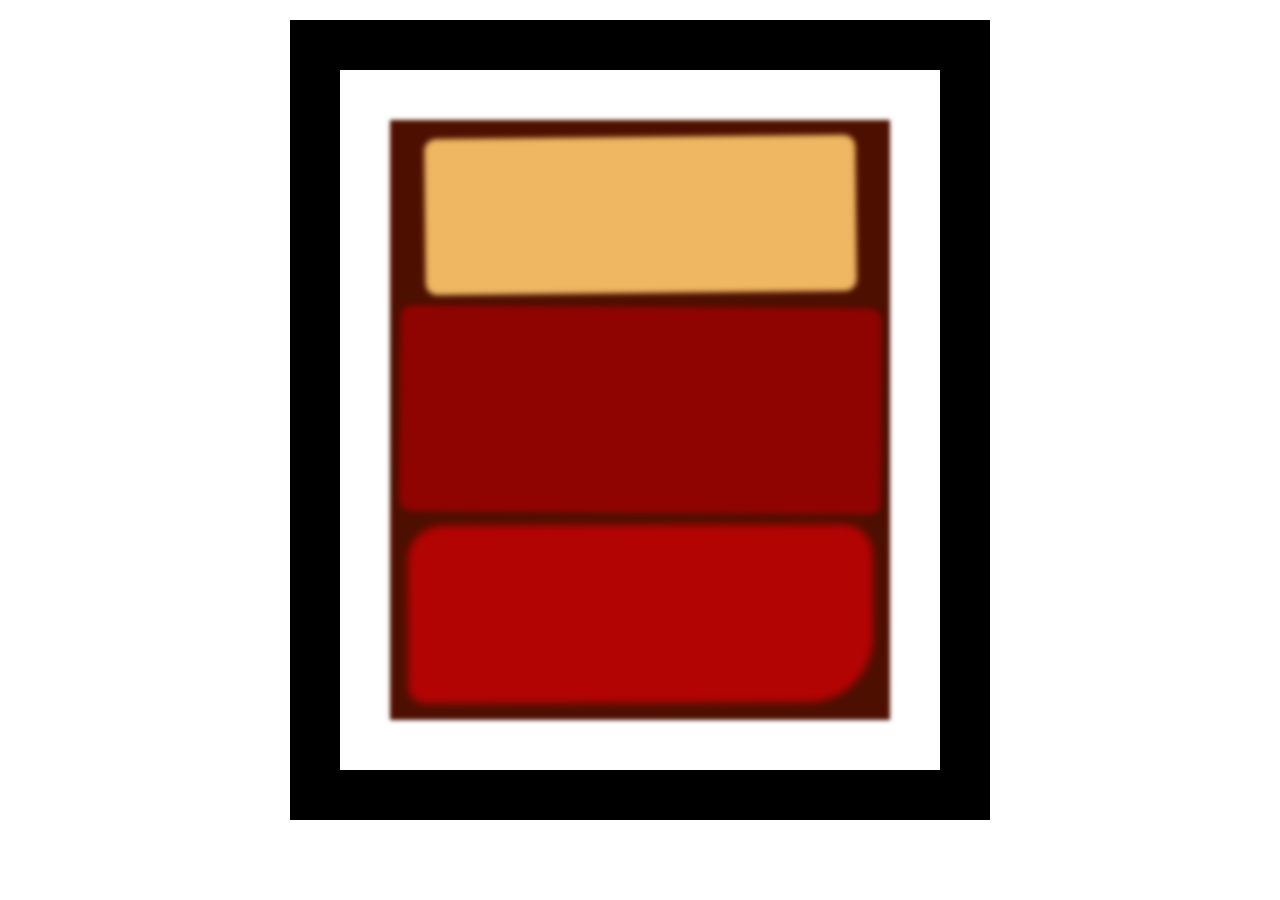
<file: 响应式网页设计/通过创作罗斯科绘画学习CSS盒子模型/index.html>
<!DOCTYPE html>
<html lang="en">
  <head>
    <meta charset="UTF-8">
    <title>Rothko Painting</title>
    <link href="./styles.css" rel="stylesheet">
  </head>
  <body>
    <div class="frame">
      <div class="canvas">
        <div class="one"></div>
        <div class="two"></div>
        <div class="three"></div>
      </div>
    </div>
  </body>
</html>
</file>
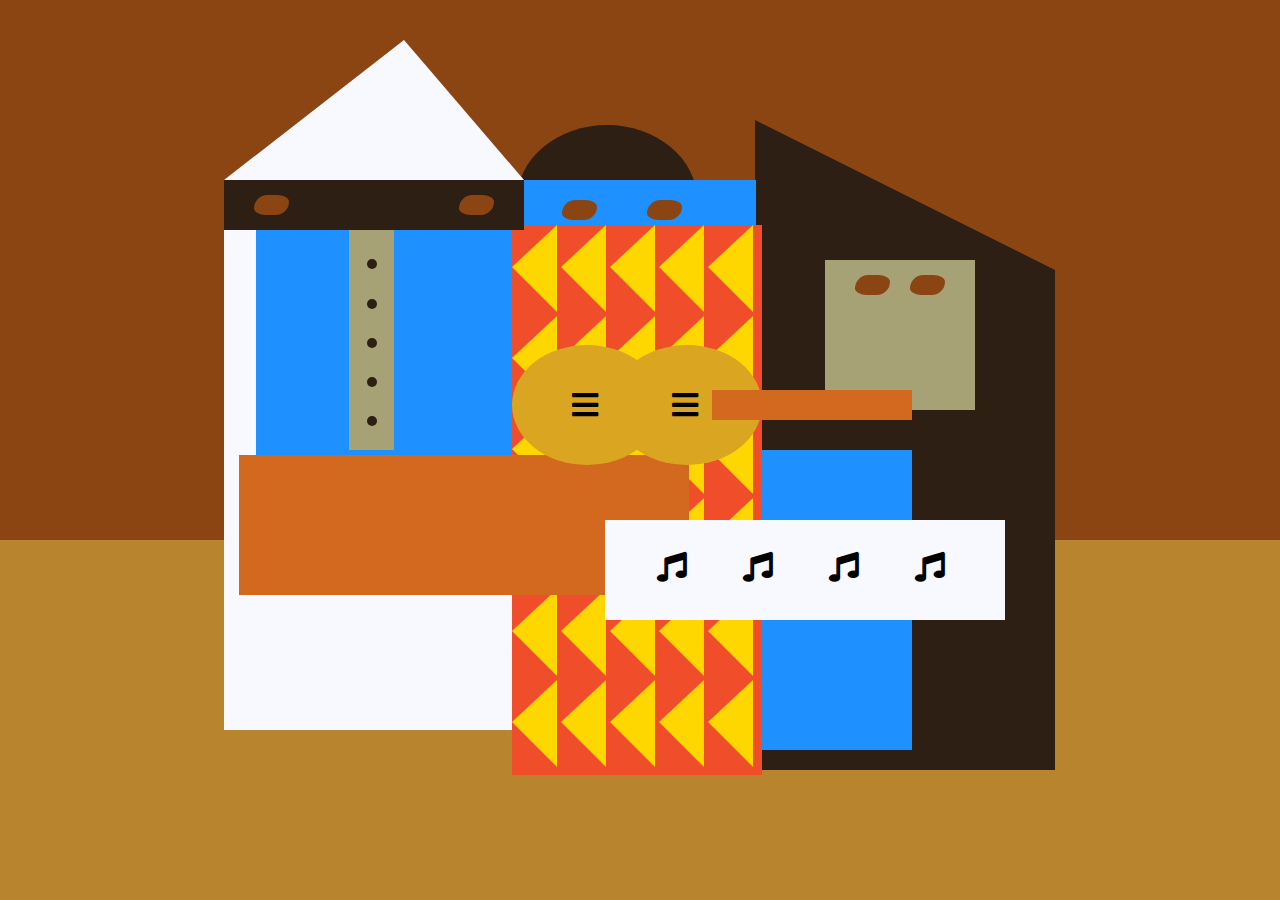
<file: 响应式网页设计/通过创建一幅毕加索绘画来学习中级CSS/index.html>
<!DOCTYPE html>
<html lang="en">
  <head>
    <meta charset="utf-8">
    <title>Picasso Painting</title>
    <link rel="stylesheet" href="./styles.css" />
    <link rel="stylesheet" href="https://use.fontawesome.com/releases/v5.8.2/css/all.css">
  </head>
  <body>
    <div id="back-wall"></div>
    <div class="characters">
      <div id="offwhite-character">
        <div id="white-hat"></div>
        <div id="black-mask">
          <div class="eyes left"></div>
          <div class="eyes right"></div>
        </div>
        <div id="gray-instrument">
          <div class="black-dot"></div>
          <div class="black-dot"></div>
          <div class="black-dot"></div>
          <div class="black-dot"></div>
          <div class="black-dot"></div>
        </div>
        <div id="tan-table"></div>
      </div>
      <div id="black-character">
        <div id="black-hat"></div>
        <div id="gray-mask">
          <div class="eyes left"></div>
          <div class="eyes right"></div>
        </div>
        <div id="white-paper">
          <i class="fas fa-music"></i>
          <i class="fas fa-music"></i>
          <i class="fas fa-music"></i>
          <i class="fas fa-music"></i>
        </div>
      </div>
      <div class="blue" id="blue-left"></div>
      <div class="blue" id="blue-right"></div>
      <div id="orange-character">
        <div id="black-round-hat"></div>
        <div id="eyes-div">
          <div class="eyes left"></div>
          <div class="eyes right"></div>
        </div>
        <div id="triangles">
          <div class="triangle"></div>
          <div class="triangle"></div>
          <div class="triangle"></div>
          <div class="triangle"></div>
          <div class="triangle"></div>
          <div class="triangle"></div>
          <div class="triangle"></div>
          <div class="triangle"></div>
          <div class="triangle"></div>
          <div class="triangle"></div>
          <div class="triangle"></div>
          <div class="triangle"></div>
          <div class="triangle"></div>
          <div class="triangle"></div>
          <div class="triangle"></div>
          <div class="triangle"></div>
          <div class="triangle"></div>
          <div class="triangle"></div>
          <div class="triangle"></div>
          <div class="triangle"></div>
          <div class="triangle"></div>
          <div class="triangle"></div>
          <div class="triangle"></div>
          <div class="triangle"></div>
          <div class="triangle"></div>
          <div class="triangle"></div>
          <div class="triangle"></div>
          <div class="triangle"></div>
          <div class="triangle"></div>
          <div class="triangle"></div>
        </div>
        <div id="guitar">
          <div class="guitar" id="guitar-left">
            <i class="fas fa-bars"></i>
          </div>
          <div class="guitar" id="guitar-right">
            <i class="fas fa-bars"></i>
          </div>
          <div id="guitar-neck"></div>
        </div>
      </div>
    </div>
  </body>
</html>
</file>
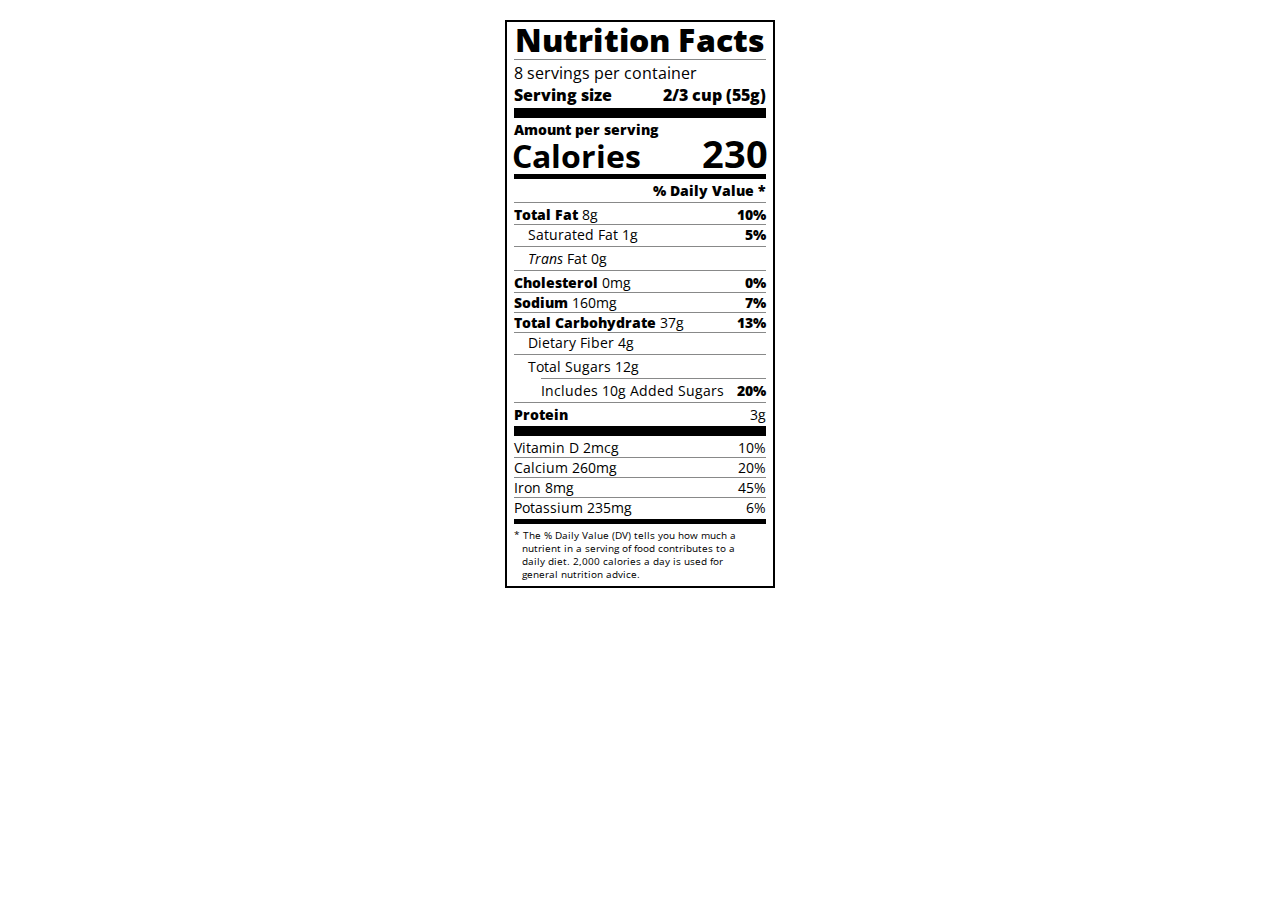
<file: 响应式网页设计/通过建立营养标签来学习排版/index.html>
<!DOCTYPE html>
<html lang="en">

<head>
  <meta charset="UTF-8">
  <title>Nutrition Label</title>
  <link href="https://fonts.googleapis.com/css?family=Open+Sans:400,700,800" rel="stylesheet">
  <link href="./styles.css" rel="stylesheet">
</head>

<body>
  <div class="label">
    <header>
      <h1 class="bold">Nutrition Facts</h1>
      <div class="divider"></div>
      <p>8 servings per container</p>
      <p class="bold">Serving size <span>2/3 cup (55g)</span></p>
    </header>
    <div class="divider large"></div>
    <div class="calories-info">
      <div class="left-container">
        <h2 class="bold small-text">Amount per serving</h2>
        <p>Calories</p>
      </div>
      <span class="right">230</span>
    </div>
    <div class="divider medium"></div>
    <div class="daily-value small-text">
      <p class="bold right no-divider">% Daily Value *</p>
      <div class="divider"></div>
      <p><span><span class="bold">Total Fat</span> 8g</span> <span class="bold right">10%</span></p>
      <p class="indent no-divider">Saturated Fat 1g <span class="bold right">5%</span></p>
      <div class="divider"></div>
      <p class="indent no-divider"><span><i>Trans</i> Fat 0g</span></p>
      <div class="divider"></div>
      <p><span><span class="bold">Cholesterol</span> 0mg</span> <span class="right bold">0%</span></p>
      <p><span><span class="bold">Sodium</span> 160mg</span> <span class="right bold">7%</span></p>
      <p><span><span class="bold">Total Carbohydrate</span> 37g</span> <span class="right bold">13%</span></p>
      <p class="indent no-divider">Dietary Fiber 4g</p>
      <div class="divider"></div>
      <p class="indent no-divider">Total Sugars 12g</p>
      <div class="divider double-indent"></div>
      <p class="double-indent no-divider">Includes 10g Added Sugars <span class="right bold">20%</span>
      <div class="divider"></div>
      <p class="no-divider"><span class="bold">Protein</span> 3g</p>
      <div class="divider large"></div>
      <p>Vitamin D 2mcg <span>10%</span></p>
      <p>Calcium 260mg <span>20%</span></p>
      <p>Iron 8mg <span>45%</span></p>
      <p class="no-divider">Potassium 235mg <span>6%</span></p>
    </div>
    <div class="divider medium"></div>
    <p class="note">* The % Daily Value (DV) tells you how much a nutrient in a serving of food contributes to a daily
      diet. 2,000 calories a day is used for general nutrition advice.</p>
  </div>
</body>
</html>
</file>
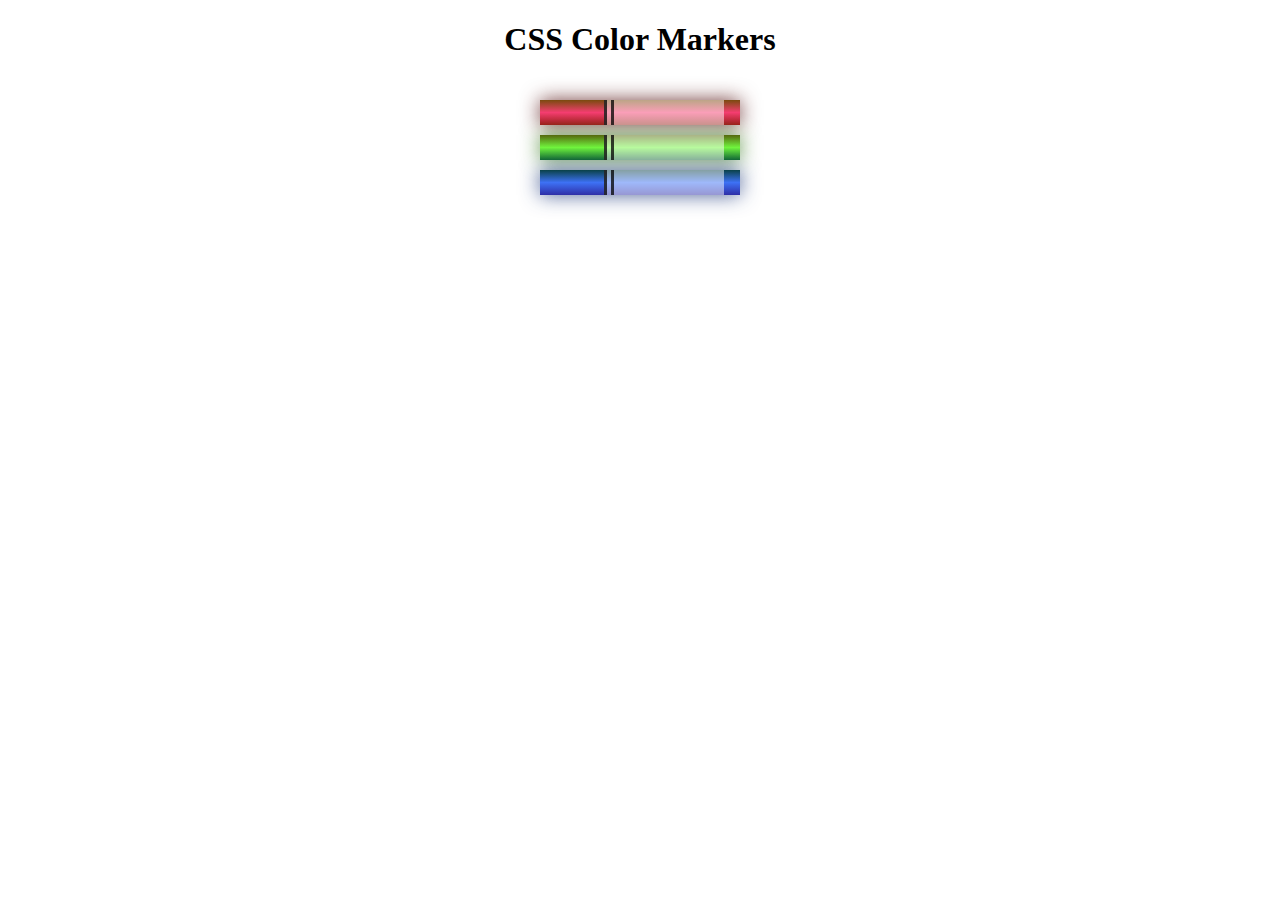
<file: 响应式网页设计/通过构建一组彩色标记来学习CSS颜色/index.html>
<!DOCTYPE html>
<html lang="en">
  <head>
    <meta charset="utf-8">
    <meta name="viewport" content="width=device-width, initial-scale=1.0">
    <title>Colored Markers</title>
    <link rel="stylesheet" href="styles.css">
  </head>
  <body>
    <h1>CSS Color Markers</h1>
    <div class="container">
      <div class="marker red">
        <div class="cap"></div>
        <div class="sleeve"></div>
      </div>
      <div class="marker green">
        <div class="cap"></div>
        <div class="sleeve"></div>
      </div>
      <div class="marker blue">
        <div class="cap"></div>
        <div class="sleeve"></div>
      </div>
    </div>
  </body>
</html>
</file>
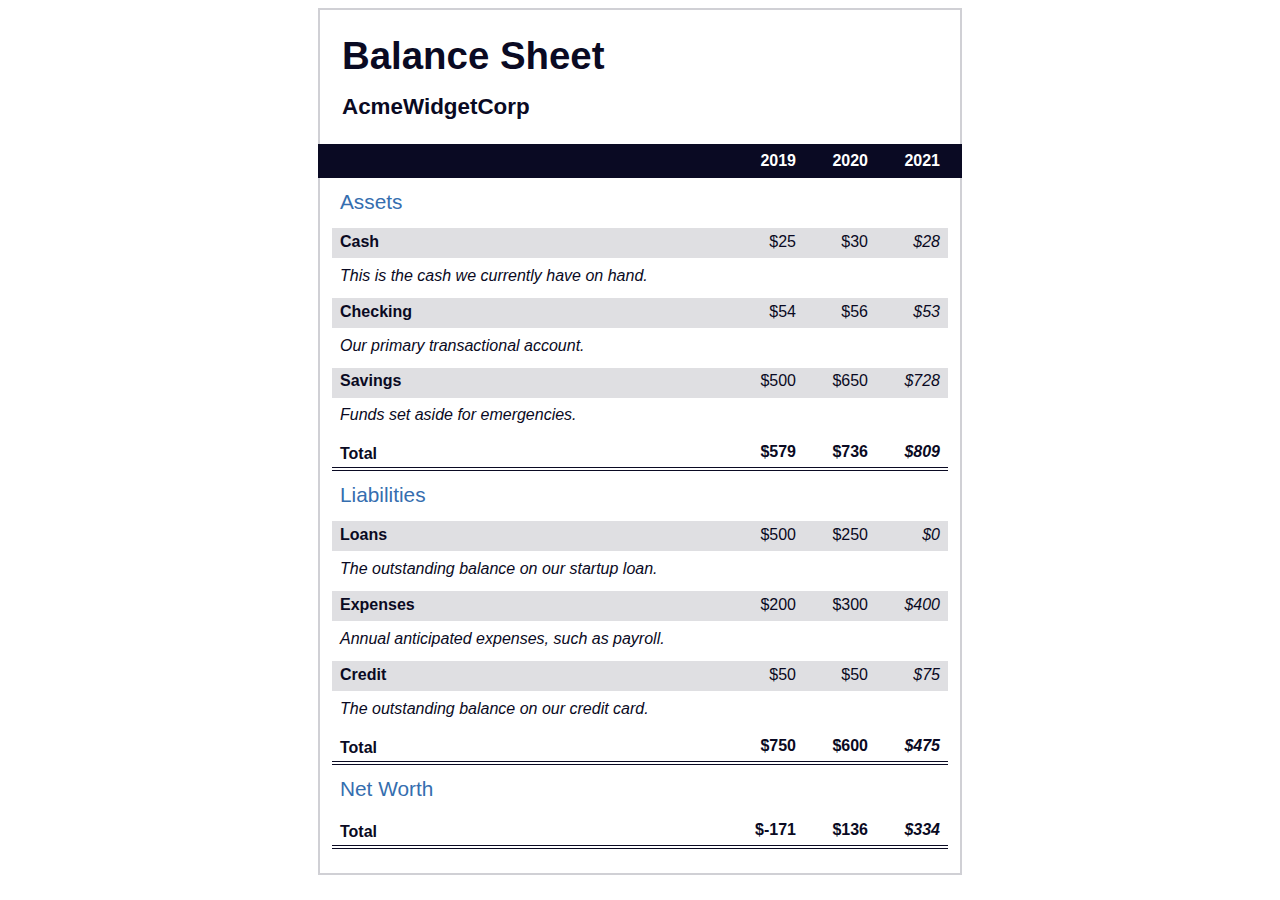
<file: 响应式网页设计/通过构建资产负债表了解有关CSS伪选择器的更多信息/index.html>
<!DOCTYPE html>
<html lang="en">
  <head>
    <meta charset="UTF-8">
    <meta name="viewport" content="width=device-width, initial-scale=1.0">
    <title>Balance Sheet</title>
    <link rel="stylesheet" href="./styles.css">
  </head>
  <body>
    <main>
      <section>
        <h1>
          <span class="flex">
            <span>AcmeWidgetCorp</span>
            <span>Balance Sheet</span>
          </span>
        </h1>
        <div id="years" aria-hidden="true">
          <span class="year">2019</span>
          <span class="year">2020</span>
          <span class="year">2021</span>
        </div>
        <div class="table-wrap">
          <table>
            <caption>Assets</caption>
            <thead>
              <tr>
                <td></td>
                <th><span class="sr-only year">2019</span></th>
                <th><span class="sr-only year">2020</span></th>
                <th class="current"><span class="sr-only year">2021</span></th>
              </tr>
            </thead>
            <tbody>
              <tr class="data">
                <th>Cash <span class="description">This is the cash we currently have on hand.</span></th>
                <td>$25</td>
                <td>$30</td>
                <td class="current">$28</td>
              </tr>
              <tr class="data">
                <th>Checking <span class="description">Our primary transactional account.</span></th>
                <td>$54</td>
                <td>$56</td>
                <td class="current">$53</td>
              </tr>
              <tr class="data">
                <th>Savings <span class="description">Funds set aside for emergencies.</span></th>
                <td>$500</td>
                <td>$650</td>
                <td class="current">$728</td>
              </tr>
              <tr class="total">
                <th>Total <span class="sr-only">Assets</span></th>
                <td>$579</td>
                <td>$736</td>
                <td class="current">$809</td>
              </tr>
            </tbody>
          </table>
          <table>
            <caption>Liabilities</caption>
            <thead>
              <tr>
              <td></td>
              <th><span class="sr-only">2019</span></th>
              <th><span class="sr-only">2020</span></th>
              <th><span class="sr-only">2021</span></th>
              </tr>
            </thead>
            <tbody>
              <tr class="data">
                <th>Loans <span class="description">The outstanding balance on our startup loan.</span></th>
                <td>$500</td>
                <td>$250</td>
                <td class="current">$0</td>
              </tr>
              <tr class="data">
                <th>Expenses <span class="description">Annual anticipated expenses, such as payroll.</span></th>
                <td>$200</td>
                <td>$300</td>
                <td class="current">$400</td>
              </tr>
              <tr class="data">
                <th>Credit <span class="description">The outstanding balance on our credit card.</span></th>
                <td>$50</td>
                <td>$50</td>
                <td class="current">$75</td>
              </tr>
              <tr class="total">
                <th>Total <span class="sr-only">Liabilities</span></th>
                <td>$750</td>
                <td>$600</td>
                <td class="current">$475</td>
              </tr>
            </tbody>
          </table>
          <table>
            <caption>Net Worth</caption>
            <thead>
              <tr>
              <td></td>
              <th><span class="sr-only">2019</span></th>
              <th><span class="sr-only">2020</span></th>
              <th><span class="sr-only">2021</span></th>
              </tr>
            </thead>
            <tbody>
              <tr class="total">
                <th>Total <span class="sr-only">Net Worth</span></th>
                <td>$-171</td>
                <td>$136</td>
                <td class="current">$334</td>
              </tr>
            </tbody>
          </table>
        </div>
      </section>
    </main>
  </body>
</html>
</file>
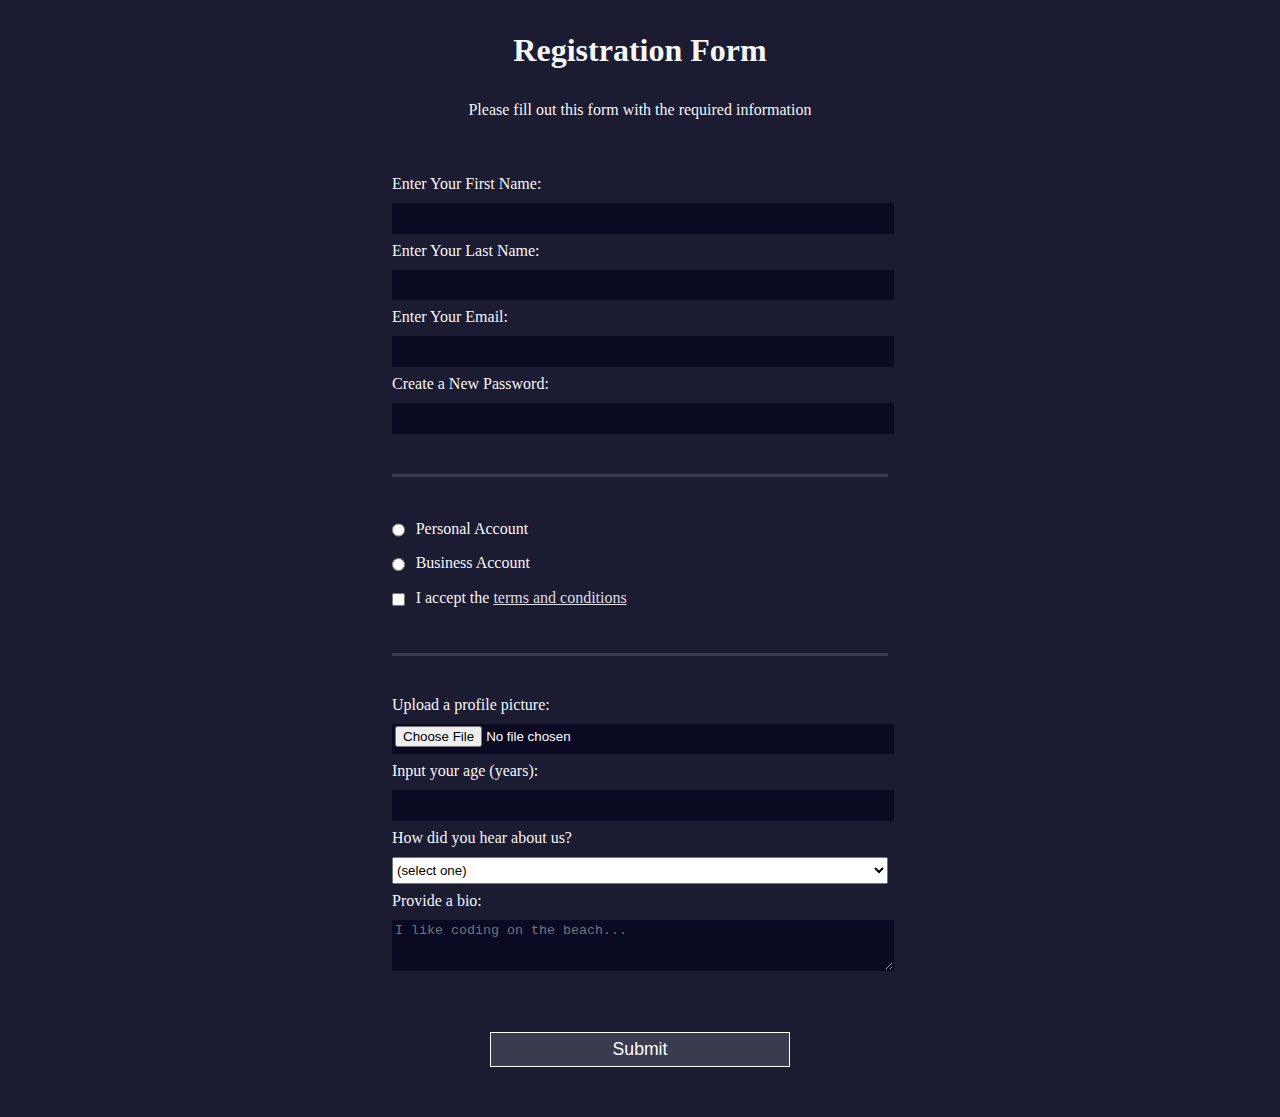
<file: 响应式网页设计/通过编写注册表单学习HTML表单/index.html>
<!DOCTYPE html>
<html lang="en">
  <head>
    <meta charset="UTF-8">
    <title>Registration Form</title>
    <link rel="stylesheet" href="styles.css" />
  </head>
  <body>
    <h1>Registration Form</h1>
    <p>Please fill out this form with the required information</p>
    <form method="post" action='https://register-demo.freecodecamp.org'>
      <fieldset>
        <label for="first-name">Enter Your First Name: <input id="first-name" name="first-name" type="text" required /></label>
        <label for="last-name">Enter Your Last Name: <input id="last-name" name="last-name" type="text" required /></label>
        <label for="email">Enter Your Email: <input id="email" name="email" type="email" required /></label>
        <label for="new-password">Create a New Password: <input id="new-password" name="new-password" type="password" pattern="[a-z0-5]{8,}" required /></label>
      </fieldset>
      <fieldset>
        <label for="personal-account"><input id="personal-account" type="radio" name="account-type" class="inline" /> Personal Account</label>
        <label for="business-account"><input id="business-account" type="radio" name="account-type" class="inline" /> Business Account</label>
        <label for="terms-and-conditions">
          <input id="terms-and-conditions" type="checkbox" required name="terms-and-conditions" class="inline" /> I accept the <a href="https://www.freecodecamp.org/news/terms-of-service/">terms and conditions</a>
        </label>
      </fieldset>
      <fieldset>
        <label for="profile-picture">Upload a profile picture: <input id="profile-picture" type="file" name="file" /></label>
        <label for="age">Input your age (years): <input id="age" type="number" name="age" min="13" max="120" /></label>
        <label for="referrer">How did you hear about us?
          <select id="referrer" name="referrer">
            <option value="">(select one)</option>
            <option value="1">freeCodeCamp News</option>
            <option value="2">freeCodeCamp YouTube Channel</option>
            <option value="3">freeCodeCamp Forum</option>
            <option value="4">Other</option>
          </select>
        </label>
        <label for="bio">Provide a bio:
          <textarea id="bio" name="bio" rows="3" cols="30" placeholder="I like coding on the beach..."></textarea>
        </label>
      </fieldset>
      <input type="submit" value="Submit" />
    </form>
  </body>
</html>
</file>
<file: 响应式网页设计/通过创作罗斯科绘画学习CSS盒子模型/styles.css>
.canvas {
  width: 500px;
  height: 600px;
  background-color: #4d0f00;
  overflow: hidden;
  filter: blur(2px);
}

.frame {
  border: 50px solid black;
  width: 500px;
  padding: 50px;
  margin: 20px auto;
}

.one {
  width: 425px;
  height: 150px;
  background-color: #efb762;
  margin: 20px auto;
  box-shadow: 0 0 3px 3px #efb762;
  border-radius: 9px;
  transform: rotate(-0.6deg);
}

.two {
  width: 475px;
  height: 200px;
  background-color: #8f0401;
  margin: 0 auto 20px;
  box-shadow: 0 0 3px 3px #8f0401;
  border-radius: 8px 10px;
  transform: rotate(0.4deg);
}

.one, .two {
  filter: blur(1px);
}

.three {
  width: 91%;
  height: 28%;
  background-color: #b20403;
  margin: auto;
  filter: blur(2px);
  box-shadow: 0 0 5px 5px #b20403;
  border-radius: 30px 25px 60px 12px;
  transform: rotate(-0.2deg);
}
</file>
<file: 响应式网页设计/通过创建一幅毕加索绘画来学习中级CSS/styles.css>
body {
  background-color: rgb(184, 132, 46);
}

#back-wall {
  background-color: #8B4513;
  width: 100%;
  height: 60%;
  position: absolute;
  top: 0;
  left: 0;
  z-index: -1;
}

#offwhite-character {
  width: 300px;
  height: 550px;
  background-color: GhostWhite;
  position: absolute;
  top: 20%;
  left: 17.5%;
}

#white-hat {
  width: 0;
  height: 0;
  border-style: solid;
  border-width: 0 120px 140px 180px;
  border-top-color: transparent;
  border-right-color: transparent;
  border-bottom-color: GhostWhite;
  border-left-color: transparent;
  position: absolute;
  top: -140px;
  left: 0;
}

#black-mask {
  width: 100%;
  height: 50px;
  background-color: rgb(45, 31, 19);
  position: absolute;
  top: 0;
  left: 0;
  z-index: 1;
}

#gray-instrument {
  width: 15%;
  height: 40%;
  background-color: rgb(167, 162, 117);
  position: absolute;
  top: 50px;
  left: 125px;
  z-index: 1;
}

.black-dot {
  width: 10px;
  height: 10px;
  background-color: rgb(45, 31, 19);
  border-radius: 50%;
  display: block;
  margin: auto;
  margin-top: 65%;
}

#tan-table {
  width: 450px;
  height: 140px;
  background-color: #D2691E;
  position: absolute;
  top: 275px;
  left: 15px;
  z-index: 1;
}

#black-character {
  width: 300px;
  height: 500px;
  background-color: rgb(45, 31, 19);
  position: absolute;
  top: 30%;
  left: 59%;
}

#black-hat {
  width: 0;
  height: 0;
  border-style: solid;
  border-width: 150px 0 0 300px;
  border-top-color: transparent;
  border-right-color: transparent;
  border-bottom-color: transparent;
  border-left-color: rgb(45, 31, 19);
  position: absolute;
  top: -150px;
  left: 0;
}

#gray-mask {
  width: 150px;
  height: 150px;
  background-color: rgb(167, 162, 117);
  position: absolute;
  top: -10px;
  left: 70px;
}

#white-paper {
  width: 400px;
  height: 100px;
  background-color: GhostWhite;
  position: absolute;
  top: 250px;
  left: -150px;
  z-index: 1;
}

.fa-music {
  display: inline-block;
  margin-top: 8%;
  margin-left: 13%;
}

.blue {
  background-color: #1E90FF;
}

#blue-left {
  width: 500px;
  height: 300px;
  position: absolute;
  top: 20%;
  left: 20%;
}

#blue-right {
  width: 400px;
  height: 300px;
  position: absolute;
  top: 50%;
  left: 40%;
}

#orange-character {
  width: 250px;
  height: 550px;
  background-color: rgb(240, 78, 42);
  position: absolute;
  top: 25%;
  left: 40%;
}

#black-round-hat {
  width: 180px;
  height: 150px;
  background-color: rgb(45, 31, 19);
  border-radius: 50%;
  position: absolute;
  top: -100px;
  left: 5px;
  z-index: -1;
}

#eyes-div {
  width: 180px;
  height: 50px;
  position: absolute;
  top: -40px;
  left: 20px;
  z-index: 3;
}

#triangles {
  width: 250px;
  height: 550px;
}

.triangle {
  width: 0;
  height: 0;
  border-style: solid;
  border-width: 42px 45px 45px 0;
  border-top-color: transparent;
  border-right-color: Gold; /* yellow */
  border-bottom-color: transparent;
  border-left-color: transparent;
  display: inline-block;
}

#guitar {
  width: 100%;
  height: 100px;
  position: absolute;
  top: 120px;
  left: 0px;
  z-index: 3;
}

.guitar {
  width: 150px;
  height: 120px;
  background-color: Goldenrod;
  border-radius: 50%;
}

#guitar-left {
  position: absolute;
  left: 0px;
}

#guitar-right {
  position: absolute;
  left: 100px;
}

.fa-bars {
  display: block;
  margin-top: 30%;
  margin-left: 40%;
}

#guitar-neck {
  width: 200px;
  height: 30px;
  background-color: #D2691E;
  position: absolute;
  top: 45px;
  left: 200px;
  z-index: 3;
}

.eyes {
  width: 35px;
  height: 20px;
  background-color: #8B4513;
  border-radius: 20px 50%;
}

.right {
  position: absolute;
  top: 15px;
  right: 30px;
}

.left {
  position: absolute;
  top: 15px;
  left: 30px;
}

.fas{
  font-size: 30px;
}
</file>
<file: 响应式网页设计/通过建立营养标签来学习排版/styles.css>
* {
  box-sizing: border-box;
}

html {
  font-size: 16px;
}

body {
  font-family: 'Open Sans', sans-serif;
}

.label {
  border: 2px solid black;
  width: 270px;
  margin: 20px auto;
  padding: 0 7px;
}

header h1 {
  text-align: center;
  margin: -4px 0;
  letter-spacing: 0.15px
}

p {
  margin: 0;
  display: flex;
  justify-content: space-between;
}

.divider {
  border-bottom: 1px solid #888989;
  margin: 2px 0;
}

.bold {
  font-weight: 800;
}

.large {
  height: 10px;
}

.large, .medium {
  background-color: black;
  border: 0;
}

.medium {
  height: 5px;
}

.small-text {
  font-size: 0.85rem;
}


.calories-info {
  display: flex;
  justify-content: space-between;
  align-items: flex-end;
}

.calories-info h2 {
  margin: 0;
}

.left-container p {
  margin: -5px -2px;
  font-size: 2em;
  font-weight: 700;
}

.calories-info span {
  margin: -7px -2px;
  font-size: 2.4em;
  font-weight: 700;
}

.right {
  justify-content: flex-end;
}

.indent {
  margin-left: 1em;
}

.double-indent {
  margin-left: 2em;
}

.daily-value p:not(.no-divider) {
  border-bottom: 1px solid #888989;
}

.note {
  text-indent: -8px;
  padding: 0 8px;
  font-size: 0.6rem;
  margin: 5px 0;
}
</file>
<file: 响应式网页设计/通过构建一组彩色标记来学习CSS颜色/styles.css>
h1 {
  text-align: center;
}

.container {
  background-color: rgb(255, 255, 255);
  padding: 10px 0;
}

.marker {
  width: 200px;
  height: 25px;
  margin: 10px auto;
}

.cap {
  width: 60px;
  height: 25px;
}

.sleeve {
  width: 110px;
  height: 25px;
  background-color: rgba(255, 255, 255, 0.5);
  border-left: 10px double rgba(0, 0, 0, 0.75);
}

.cap, .sleeve {
  display: inline-block;
}

.red {
  background: linear-gradient(rgb(122, 74, 14), rgb(245, 62, 113), rgb(162, 27, 27));
  box-shadow: 0 0 20px 0 rgba(83, 14, 14, 0.8);
}

.green {
  background: linear-gradient(#55680D, #71F53E, #116C31);
  box-shadow: 0 0 20px 0 #3B7E20CC;
}

.blue {
  background: linear-gradient(hsl(186, 76%, 16%), hsl(223, 90%, 60%), hsl(240, 56%, 42%));
  box-shadow: 0 0 20px 0 hsla(223, 59%, 31%, 0.8);
}
</file>
<file: 响应式网页设计/通过构建资产负债表了解有关CSS伪选择器的更多信息/styles.css>
span[class~="sr-only"] {
  border: 0 !important;
  clip: rect(1px, 1px, 1px, 1px) !important;
  clip-path: inset(50%) !important;
  -webkit-clip-path: inset(50%) !important;
  height: 1px !important;
  width: 1px !important;
  position: absolute !important;
  overflow: hidden !important;
  white-space: nowrap !important;
  padding: 0 !important;
  margin: -1px !important;
}

html {
  box-sizing: border-box;
}

body {
  font-family: sans-serif;
  color: #0a0a23;
}

h1 {
  max-width: 37.25rem;
  margin: 0 auto;
  padding: 1.5rem 1.25rem;
}

h1 .flex {
  display: flex;
  flex-direction: column-reverse;
  gap: 1rem;
}

h1 .flex span:first-of-type {
  font-size: 0.7em;
}

h1 .flex span:last-of-type {
  font-size: 1.2em;
}

section {
  max-width: 40rem;
  margin: 0 auto;
  border: 2px solid #d0d0d5;
}

#years {
  display: flex;
  justify-content: flex-end;
  position: sticky;
  top: 0;
  background: #0a0a23;
  color: #fff;
  z-index: 999;
  padding: 0.5rem calc(1.25rem + 2px) 0.5rem 0;
  margin: 0 -2px;
}

#years span[class] {
  font-weight: bold;
  width: 4.5rem;
  text-align: right;
}

.table-wrap {
  padding: 0 0.75rem 1.5rem 0.75rem;
}

table {
  border-collapse: collapse;
  border: 0;
  width: 100%;
  position: relative;
  margin-top: 3rem;
}

table caption {
  color: #356eaf;
  font-size: 1.3em;
  font-weight: normal;
  position: absolute;
  top: -2.25rem;
  left: 0.5rem;
}

tbody td {
  width: 100vw;
  min-width: 4rem;
  max-width: 4rem;
}

tbody th {
  width: calc(100% - 12rem);
}

tr[class="total"] {
  border-bottom: 4px double #0a0a23;
  font-weight: bold;
}

tr[class="total"] th {
  text-align: left;
  padding: 0.5rem 0 0.25rem 0.5rem;
}

tr.total td {
  text-align: right;
  padding: 0 0.25rem;
}

tr.total td:nth-of-type(3) {
  padding-right: 0.5rem;
}

tr.total:hover {
  background-color: #99c9ff;
}

td.current {
  font-style: italic;
}

tr.data {
  background-image: linear-gradient(to bottom, #dfdfe2 1.845rem, white 1.845rem);
}

tr.data th {
  text-align: left;
  padding-top: 0.3rem;
  padding-left: 0.5rem;
}

tr.data th .description {
  display: block;
  font-weight: normal;
  font-style: italic;
  padding: 1rem 0 0.75rem;
  margin-right: -13.5rem;
}

tr.data td {
  vertical-align: top;
  padding: 0.3rem 0.25rem 0;
  text-align: right;
}

tr.data td:last-of-type{
  padding-right: 0.5rem;
}
</file>
<file: 响应式网页设计/通过编写注册表单学习HTML表单/styles.css>
body {
  width: 100%;
  height: 100vh;
  margin: 0;
  background-color: #1b1b32;
  color: #f5f6f7;
  font-family: Tahoma;
  font-size: 16px;
}

h1, p {
  margin: 1em auto;
  text-align: center;
}

form {
  width: 60vw;
  max-width: 500px;
  min-width: 300px;
  margin: 0 auto;
  padding-bottom: 2em;
}

fieldset {
  border: none;
  padding: 2rem 0;
  border-bottom: 3px solid #3b3b4f;
}

fieldset:last-of-type {
  border-bottom: none;
}

label {
  display: block;
  margin: 0.5rem 0;
}

input,
textarea,
select {
  margin: 10px 0 0 0;
  width: 100%;
  min-height: 2em;
}

input, textarea {
  background-color: #0a0a23;
  border: 1px solid #0a0a23;
  color: #ffffff;
}

.inline {
  width: unset;
  margin: 0 0.5em 0 0;
  vertical-align: middle;
}

input[type="submit"] {
  display: block;
  width: 60%;
  margin: 1em auto;
  height: 2em;
  font-size: 1.1rem;
  background-color: #3b3b4f;
  border-color: white;
  min-width: 300px;
}

input[type="file"] {
  padding: 1px 2px;
}

a {
  color: #dfdfe2;
}
</file>
